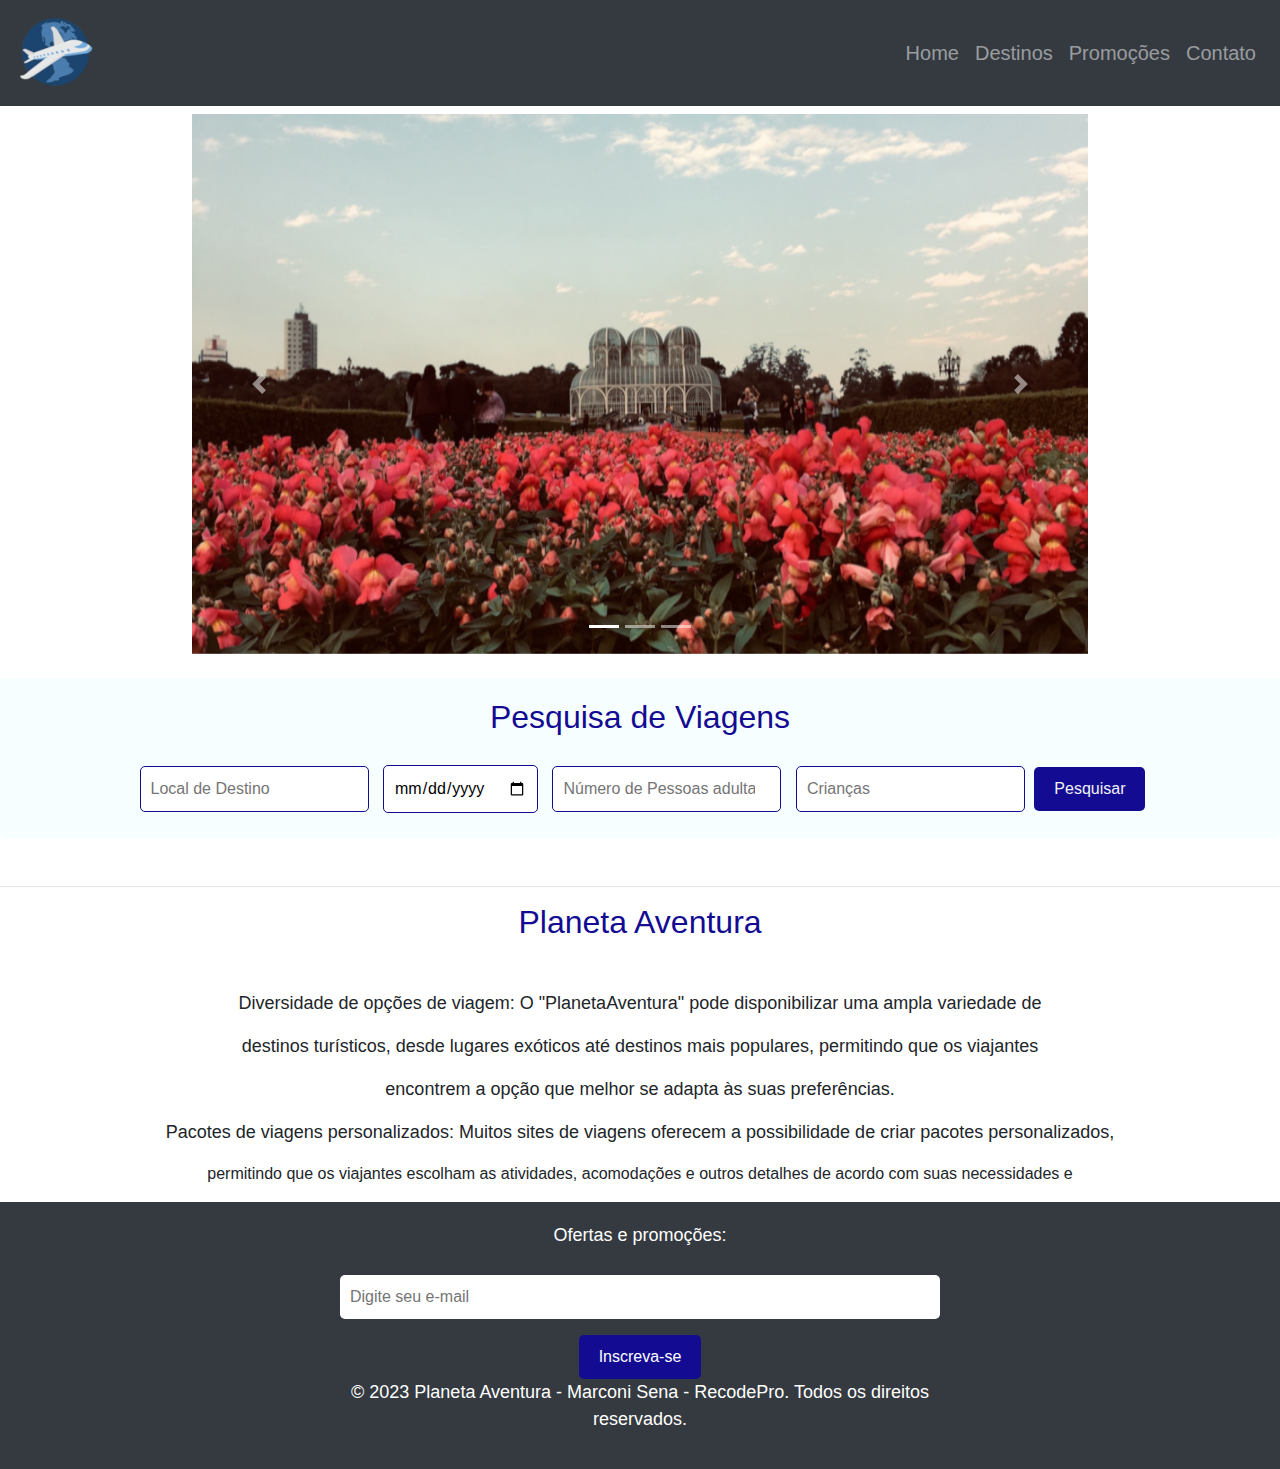
<file: index.html>
<!DOCTYPE html>
<html lang="pt-br">

<head>
    <meta charset="UTF-8"

    <meta http-equiv="X-UA-Compatible" content="IE=edge">
  
    <meta name="viewport" content="width=device-width, initial-scale=1.0">
    
    <title>Planeta Aventura</title>
    <link rel="stylesheet" href="/style.css">
    <link rel="stylesheet" href="https://maxcdn.bootstrapcdn.com/bootstrap/4.5.2/css/bootstrap.min.css">

</head>

<body>
    <nav class="navbar navbar-expand-lg navbar-dark bg-dark">
        <a class="navbar-brand" href="#"><img src="./imagem/logo.png" alt=""></a>
        <button class="navbar-toggler" type="button" data-toggle="collapse" data-target="#navbarNav"
            aria-controls="navbarNav" aria-expanded="false" aria-label="Toggle navigation">
            <span class="navbar-toggler-icon"></span>
        </button>
        <div class="collapse navbar-collapse" id="navbarNav">
            <ul class="navbar-nav ml-auto">
                <li class="nav-item">
                    <a class="nav-link" href="index.html">Home</a>
                </li>
                <li class="nav-item">
                    <a class="nav-link" href="destinos.html">Destinos</a>
                </li>
                <li class="nav-item">
                    <a class="nav-link" href="Promoções.html">Promoções</a>
                </li>
                <li class="nav-item">
                    <a class="nav-link" href="Contatos.html">Contato</a>
                </li>
            </ul>
        </div>
    </nav>

    <!-- Carrossel de Imagens -->
    <div class="carrosel">
        <div id="carouselExampleIndicators" class="carousel slide" data-ride="carousel">
            <ol class="carousel-indicators">
                <li data-target="#carouselExampleIndicators" data-slide-to="0" class="active"></li>
                <li data-target="#carouselExampleIndicators" data-slide-to="1"></li>
                <li data-target="#carouselExampleIndicators" data-slide-to="2"></li>
            </ol>
            <div class="carousel-inner mt-2">
                <div class="carousel-item active">
                    <img src="./imagem/Ctiba.jpg" class="d-block w-100" alt="Imagem 1">
                </div>
                <div class="carousel-item">
                    <img src="./imagem/Pernambuco.jpg" class="d-block w-100" alt="Imagem 2">
                </div>
                <div class="carousel-item">
                    <img src="./imagem/PortoSeguro.jpg" class="d-block w-100" alt="Imagem 3">
                </div>
            </div>
            <a class="carousel-control-prev" href="#carouselExampleIndicators" role="button" data-slide="prev">
                <span class="carousel-control-prev-icon" aria-hidden="true"></span>
                <span class="sr-only">Anterior</span>
            </a>
            <a class="carousel-control-next" href="#carouselExampleIndicators" role="button" data-slide="next">
                <span class="carousel-control-next-icon" aria-hidden="true"></span>
                <span class="sr-only">Próximo</span>
            </a>
        </div>

    </div>
        
        <div class="pesquisa-viagens mt-4">
            <h2 class="mb-4">Pesquisa de Viagens</h2>
            <form action="resultado_pesquisa.php" method="GET">
                <input type="text" name="local" placeholder="Local de Destino" required>
                <input type="date" name="data" required>
                <input type="number" name="pessoas" placeholder="Número de Pessoas adultas" required>
                <input type="number" name="crianças" placeholder="Crianças" required>
                <button type="submit">Pesquisar</button>
            </form>
        </div>

        <div class="image-pos-header text-center mt-5">
            <hr>
            <h2 class="principal">Planeta Aventura</h2>

            <p class=" text-center mt-5">Diversidade de opções de viagem: O "PlanetaAventura" pode disponibilizar uma ampla variedade
                de
            <p class=" text-center">destinos
                turísticos, desde lugares exóticos até destinos mais populares, permitindo que os viajantes</p>
            <p class=" text-center"> encontrem a
                opção que melhor se adapta às suas preferências.</p>
               <p class=" text-center"> Pacotes de viagens personalizados: Muitos sites de viagens oferecem a possibilidade de criar pacotes
                personalizados,</p>permitindo que os viajantes escolham as atividades, acomodações e outros detalhes de
            acordo com suas necessidades e</p>

        </div>





    <!-- Rodapé -->
    <footer>
        <div id="rodape-conteudo">
            <p>Ofertas e promoções:</p>
            <form action="processar_email.php" method="POST">
                <input type="email" name="email" placeholder="Digite seu e-mail" required>
                <input class="mt-3" type="submit" value="Inscreva-se">
            </form>
       <p class="text-center">&copy; 2023 Planeta Aventura - Marconi Sena - RecodePro. Todos os direitos reservados.
        </p>
       
    </footer>
</div>



    <script src="https://code.jquery.com/jquery-3.5.1.slim.min.js"></script>
    <script src="https://cdn.jsdelivr.net/npm/@popperjs/core@2.5.3/dist/umd/popper.min.js"></script>
    <script src="https://maxcdn.bootstrapcdn.com/bootstrap/4.5.2/js/bootstrap.min.js"></script>
</body>

</html>
</file>
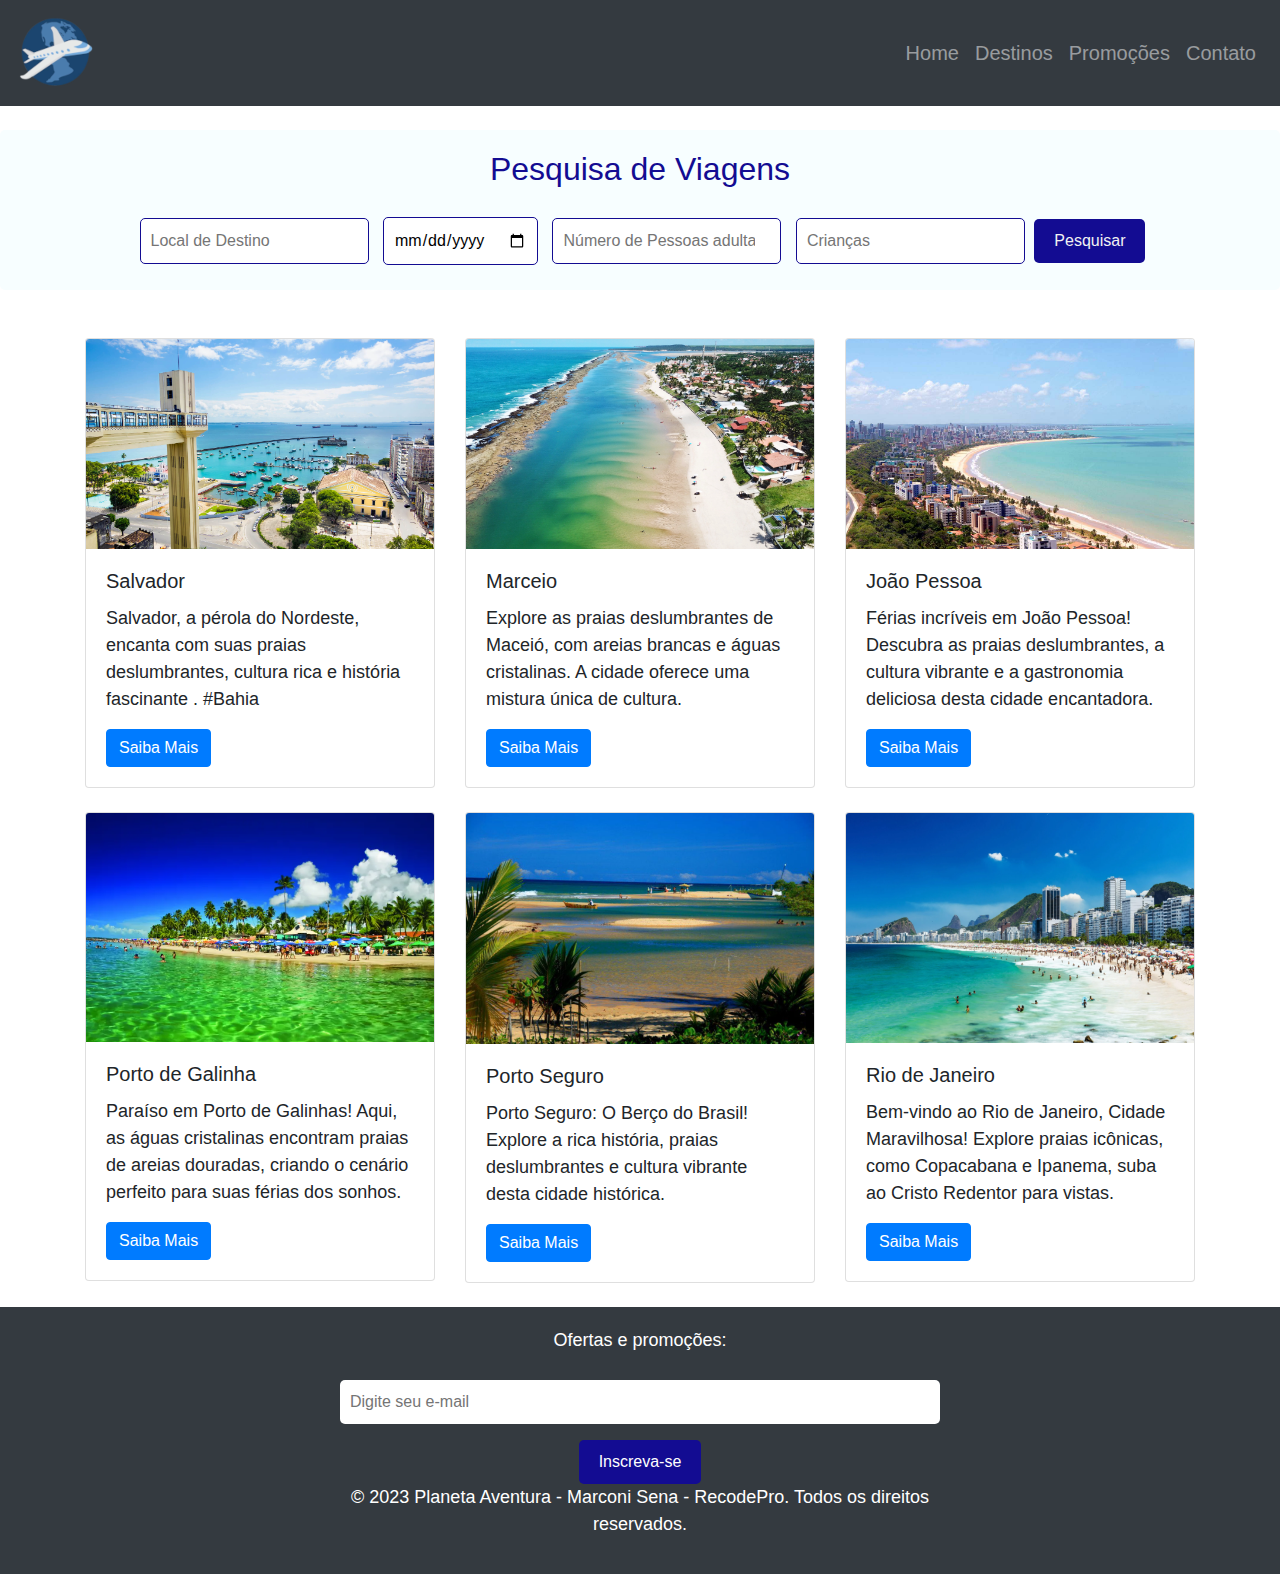
<file: destinos.html>
<!DOCTYPE html>
<html lang="pt-br">

<head>
    <meta charset="UTF-8">
    <meta name="viewport" content="width=device-width, initial-scale=1.0">
    <link rel="stylesheet" href="style.css">
    <link rel="stylesheet" href="https://maxcdn.bootstrapcdn.com/bootstrap/4.5.2/css/bootstrap.min.css">

    <title>PlanetaAventura</title>
</head>

<body>
    <nav class="navbar navbar-expand-lg navbar-dark bg-dark">
        <a class="navbar-brand" href="#"><img src="./imagem/logo.png" alt=""></a>
        <button class="navbar-toggler" type="button" data-toggle="collapse" data-target="#navbarNav"
            aria-controls="navbarNav" aria-expanded="false" aria-label="Toggle navigation">
            <span class="navbar-toggler-icon"></span>
        </button>
        <div class="collapse navbar-collapse" id="navbarNav">
            <ul class="navbar-nav ml-auto">
                <li class="nav-item">
                    <a class="nav-link" href="index.html">Home</a>
                </li>
                <li class="nav-item">
                    <a class="nav-link" href="destinos.html">Destinos</a>
                </li>
                <li class="nav-item">
                    <a class="nav-link" href="Promoções.html">Promoções</a>
                </li>
                <li class="nav-item">
                    <a class="nav-link" href="Contatos.html">Contato</a>
                </li>
            </ul>
        </div>
    </nav>

    <div class="pesquisa-viagens mt-4">
        <h2 class="mb-4">Pesquisa de Viagens</h2>
        <form action="resultado_pesquisa.php" method="GET">
            <input type="text" name="local" placeholder="Local de Destino" required>
            <input type="date" name="data" required>
            <input type="number" name="pessoas" placeholder="Número de Pessoas adultas" required>
            <input type="number" name="crianças" placeholder="Crianças" required>
            <button type="submit">Pesquisar</button>
        </form>
    </div>

    <!--INICIO CARDS-->


    <div class="cards mt-5">
        <div class="container mt-5">
            <div class="row">
                <div class="col-lg-4 col-md-6 col-sm-12 mb-4">
                    <div class="card">
                        <img src="./imagem/card salvador.png" class="card-img-top" alt="Imagem de exemplo">
                        <div class="card-body">
                            <h5 class="card-title">Salvador</h5>
                            <p class="card-text">Salvador, a pérola do Nordeste, encanta com suas praias deslumbrantes, cultura rica e história fascinante . #Bahia </p>
                            <a href="#" class="btn btn-primary">Saiba Mais</a>
                        </div>
                    </div>

                </div>

                <div class="col-lg-4 col-md-6 col-sm-12 mb-4">
                    <div class="card">
                        <img src="./imagem/card Maceio.png" class="card-img-top" alt="Imagem de exemplo">
                        <div class="card-body">
                            <h5 class="card-title">Marceio</h5>
                            <p class="card-text">Explore as praias deslumbrantes de Maceió, com areias brancas e águas cristalinas. A cidade oferece uma mistura única de cultura.</p>
                            <a href="#" class="btn btn-primary">Saiba Mais</a>
                        </div>
                    </div>

                </div>

                <div class="col-lg-4 col-md-6 col-sm-12 mb-4">
                    <div class="card">
                        <img src="./imagem/card Joao Pessoa.png" class="card-img-top" alt="Imagem de exemplo">
                        <div class="card-body">
                            <h5 class="card-title">João Pessoa</h5>
                            <p class="card-text"> Férias incríveis em João Pessoa! Descubra as praias deslumbrantes, a cultura vibrante e a gastronomia deliciosa desta cidade encantadora.</p>
                            <a href="#" class="btn btn-primary">Saiba Mais</a>
                        </div>
                    </div>

                </div>

                <div class="col-lg-4 col-md-6 col-sm-12 mb-4">
                    <div class="card">
                        <img src="./imagem/card Porto di galinha.png" class="card-img-top" alt="Imagem de exemplo">
                        <div class="card-body">
                            <h5 class="card-title">Porto de Galinha</h5>
                            <p class="card-text">Paraíso em Porto de Galinhas! Aqui, as águas cristalinas encontram praias de areias douradas, criando o cenário perfeito para suas férias dos sonhos.</p>
                            <a href="#" class="btn btn-primary">Saiba Mais</a>
                        </div>
                    </div>

                </div>

                <div class="col-lg-4 col-md-6 col-sm-12 mb-4">
                    <div class="card">
                        <img src="./imagem/card Porto Seguro.png" class="card-img-top" alt="Imagem de exemplo">
                        <div class="card-body">
                            <h5 class="card-title">Porto Seguro</h5>
                            <p class="card-text">Porto Seguro: O Berço do Brasil! Explore a rica história, praias deslumbrantes e cultura vibrante desta cidade histórica.</p>
                            <a href="#" class="btn btn-primary">Saiba Mais</a>
                        </div>
                    </div>

                </div>

                <div class="col-lg-4 col-md-6 col-sm-12 mb-4">
                    <div class="card">
                        <img src="./imagem/card rio janeiro.png" class="card-img-top" alt="Imagem de exemplo">
                        <div class="card-body">
                            <h5 class="card-title">Rio de Janeiro</h5>
                            <p class="card-text">Bem-vindo ao Rio de Janeiro, Cidade Maravilhosa! Explore praias icônicas, como Copacabana e Ipanema, suba ao Cristo Redentor para vistas.</p>
                            <a href="#" class="btn btn-primary">Saiba Mais</a>
                        </div>
                    </div>

                </div>

            </div>
        </div>
    </div>


    <!--FINAL CARD-->

    <footer>
        <div id="rodape-conteudo">
            <p>Ofertas e promoções:</p>
            <form action="processar_email.php" method="POST">
                <input type="email" name="email" placeholder="Digite seu e-mail" required>
                <input class="mt-3" type="submit" value="Inscreva-se">
            </form>
            <p class="text-center">&copy; 2023 Planeta Aventura - Marconi Sena - RecodePro. Todos os direitos
                reservados.
            </p>

    </footer>




    <script src="https://code.jquery.com/jquery-3.5.1.slim.min.js"></script>
    <script src="https://cdn.jsdelivr.net/npm/@popperjs/core@2.5.3/dist/umd/popper.min.js"></script>
    <script src="https://maxcdn.bootstrapcdn.com/bootstrap/4.5.2/js/bootstrap.min.js"></script>
</body>

</html>
</file>
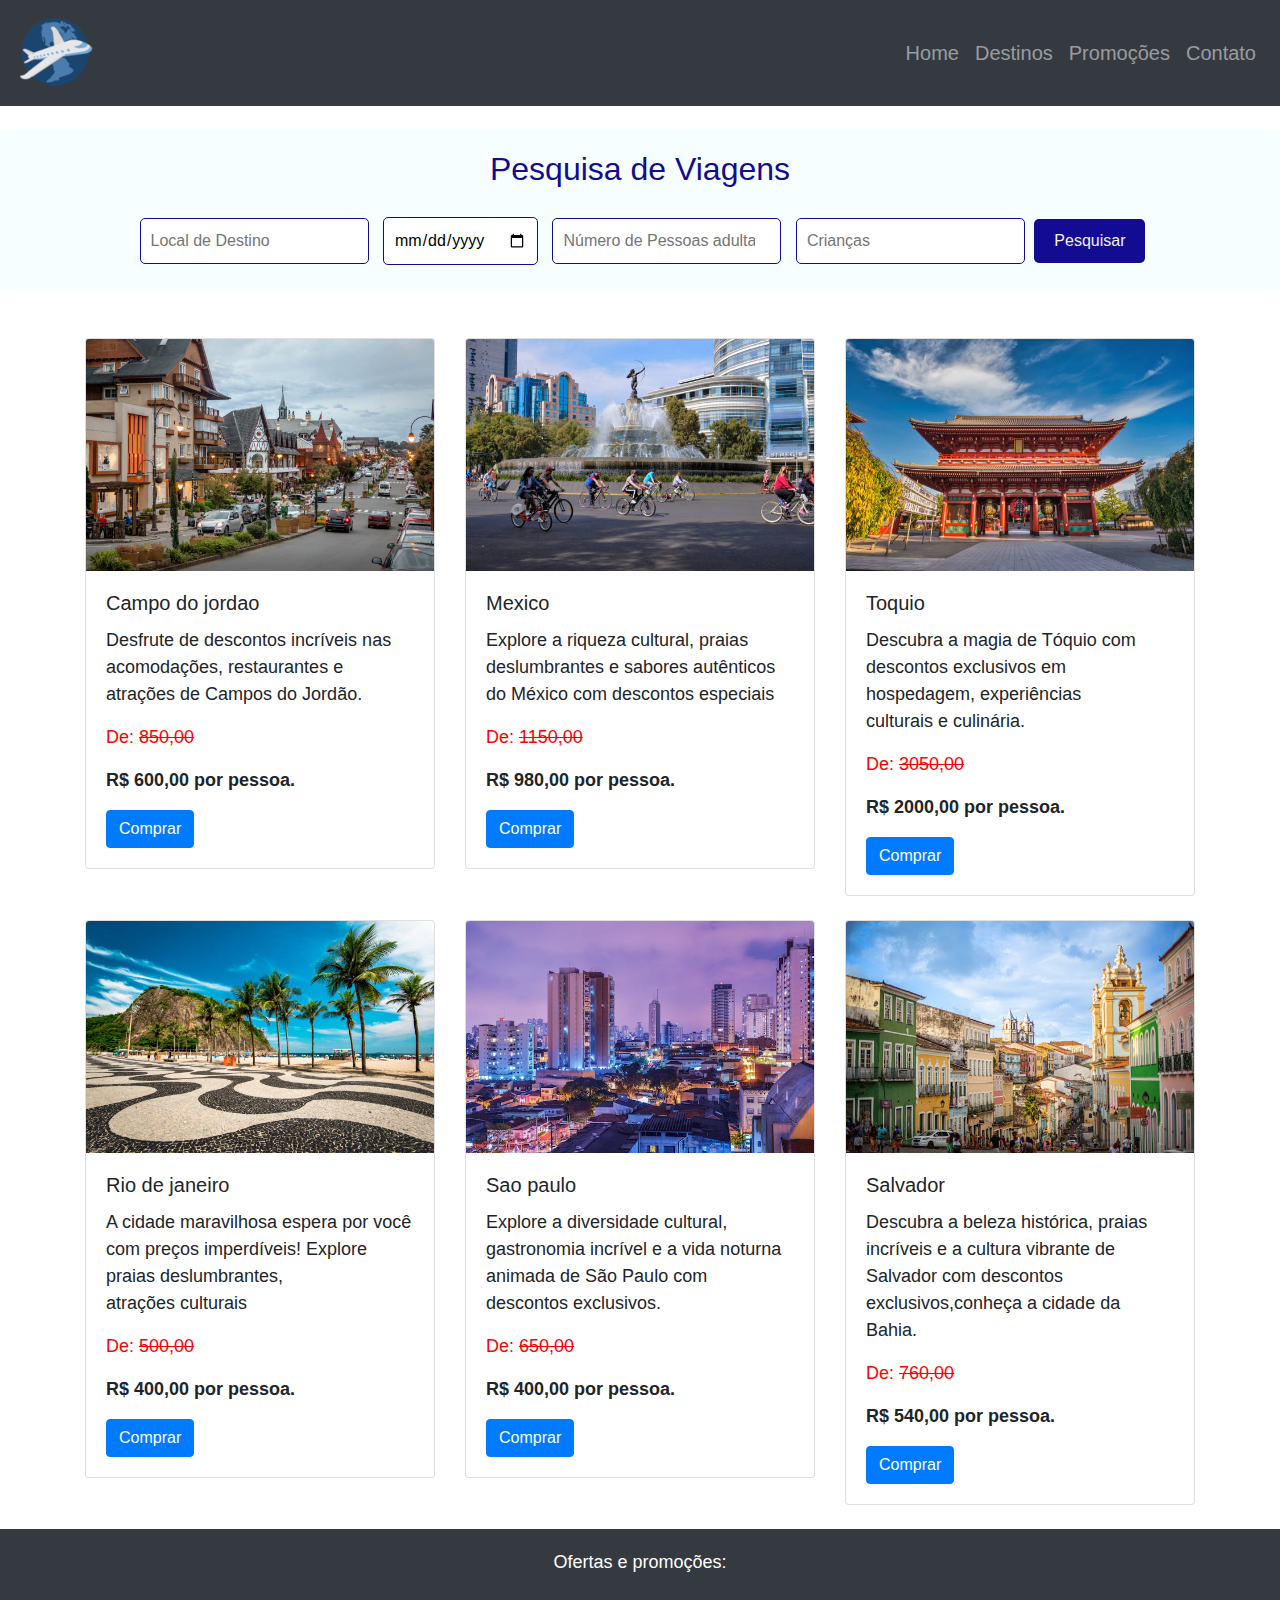
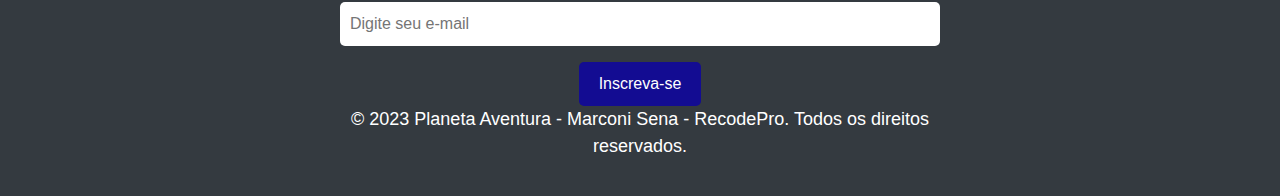
<file: Promoções.html>
<!DOCTYPE html>
<html lang="pt-br">

<head>
    <meta charset="UTF-8">
    <meta name="viewport" content="width=device-width, initial-scale=1.0">
    <link rel="stylesheet" href="style.css">
    <link rel="stylesheet" href="https://maxcdn.bootstrapcdn.com/bootstrap/4.5.2/css/bootstrap.min.css">

    <title>PlanetaAventura</title>
</head>

<body>
    <nav class="navbar navbar-expand-lg navbar-dark bg-dark">
        <a class="navbar-brand" href="#"><img src="./imagem/logo.png" alt=""></a>
        <button class="navbar-toggler" type="button" data-toggle="collapse" data-target="#navbarNav"
            aria-controls="navbarNav" aria-expanded="false" aria-label="Toggle navigation">
            <span class="navbar-toggler-icon"></span>
        </button>
        <div class="collapse navbar-collapse" id="navbarNav">
            <ul class="navbar-nav ml-auto">
                <li class="nav-item">
                    <a class="nav-link" href="index.html">Home</a>
                </li>
                <li class="nav-item">
                    <a class="nav-link" href="destinos.html">Destinos</a>
                </li>
                <li class="nav-item">
                    <a class="nav-link" href="Promoções.html">Promoções</a>
                </li>
                <li class="nav-item">
                    <a class="nav-link" href="Contatos.html">Contato</a>
                </li>
            </ul>
        </div>
    </nav>

    <div class="pesquisa-viagens mt-4">
        <h2 class="mb-4">Pesquisa de Viagens</h2>
        <form action="resultado_pesquisa.php" method="GET">
            <input type="text" name="local" placeholder="Local de Destino" required>
            <input type="date" name="data" required>
            <input type="number" name="pessoas" placeholder="Número de Pessoas adultas" required>
            <input type="number" name="crianças" placeholder="Crianças" required>
            <button type="submit">Pesquisar</button>
        </form>
    </div>

    <!--INICIO CARDS-->


    <div class="cards mt-5">
        <div class="container mt-5">
            <div class="row">
                <div class="col-lg-4 col-md-6 col-sm-12 mb-4">
                    <div class="card">
                        <img src="./imagem/campo do jordao.jpg" class="card-img-top" alt="Imagem de exemplo">
                        <div class="card-body">
                            <h5 class="card-title">Campo do jordao</h5>
                            <p class="card-text">Desfrute de descontos incríveis nas acomodações, restaurantes e atrações de Campos do Jordão.</p>
                           <p style="color: red;">De: <strike>850,00</strike></p>
                            <p class="card-text"><strong>R$ 600,00 por pessoa.</strong></p>
                            <a href="#" class="btn btn-primary">Comprar</a>
                        </div>
                    </div>

                </div>

                <div class="col-lg-4 col-md-6 col-sm-12 mb-4">
                    <div class="card">
                        <img src="./imagem/mexico.jpg" class="card-img-top" alt="Imagem de exemplo">
                        <div class="card-body">
                            <h5 class="card-title">Mexico</h5>
                            <p class="card-text">Explore a riqueza cultural, praias deslumbrantes e sabores autênticos do México com descontos especiais</p>
                            <p style="color: red;">De: <strike>1150,00</strike></p>
                            <p class="card-text"><strong>R$ 980,00 por pessoa.</strong></p>
                            <a href="#" class="btn btn-primary">Comprar</a>
                        </div>
                    </div>

                </div>

                <div class="col-lg-4 col-md-6 col-sm-12 mb-4">
                    <div class="card">
                        <img src="./imagem/Toquio.jpg" class="card-img-top" alt="Imagem de exemplo">
                        <div class="card-body">
                            <h5 class="card-title">Toquio</h5>
                            <p class="card-text">Descubra a magia de Tóquio com descontos exclusivos em hospedagem, experiências culturais e culinária.</p>
                            <p style="color: red;">De: <strike>3050,00</strike></p>
                            <p class="card-text"><strong>R$ 2000,00 por pessoa.</strong></p>
                            <a href="#" class="btn btn-primary">Comprar</a>
                        </div>
                    </div>

                </div>

                <div class="col-lg-4 col-md-6 col-sm-12 mb-4">
                    <div class="card">
                        <img src="./imagem/rio de janeiro.jpg" class="card-img-top" alt="Imagem de exemplo">
                        <div class="card-body">
                            <h5 class="card-title">Rio de janeiro</h5>
                            <p class="card-text">A cidade maravilhosa espera por você com preços imperdíveis! Explore praias deslumbrantes, atrações culturais</p>
                            <p style="color: red;">De: <strike>500,00</strike></p>
                            <p class="card-text"><strong>R$ 400,00 por pessoa.</strong></p>
                            <a href="#" class="btn btn-primary">Comprar</a>
                        </div>
                    </div>

                </div>

                <div class="col-lg-4 col-md-6 col-sm-12 mb-4">
                    <div class="card">
                        <img src="./imagem/sao paulo.jpeg" class="card-img-top" alt="Imagem de exemplo">
                        <div class="card-body">
                            <h5 class="card-title">Sao paulo</h5>
                            <p class="card-text">Explore a diversidade cultural, gastronomia incrível e a vida noturna animada de São Paulo com descontos exclusivos.</p>
                            <p style="color: red;">De: <strike>650,00</strike></p>
                            <p class="card-text"><strong>R$ 400,00 por pessoa.</strong></p>
                            <a href="#" class="btn btn-primary">Comprar</a>
                        </div>
                    </div>

                </div>

                <div class="col-lg-4 col-md-6 col-sm-12 mb-4">
                    <div class="card">
                        <img src="./imagem/salvador.jpeg" class="card-img-top" alt="Imagem de exemplo">
                        <div class="card-body">
                            <h5 class="card-title">Salvador</h5>
                            <p class="card-text">Descubra a beleza histórica, praias incríveis e a cultura vibrante de Salvador com descontos exclusivos,conheça a cidade da Bahia.</p>
                            <p style="color: red;">De: <strike>760,00</strike></p>
                            <p class="card-text"><strong>R$ 540,00 por pessoa.</strong></p>
                            <a href="#" class="btn btn-primary">Comprar</a>
                        </div>
                    </div>

                </div>

            </div>
        </div>
    </div>


    <!--FINAL CARD-->

    <footer>
        <div id="rodape-conteudo">
            <p>Ofertas e promoções:</p>
            <form action="processar_email.php" method="POST">
                <input type="email" name="email" placeholder="Digite seu e-mail" required>
                <input class="mt-3" type="submit" value="Inscreva-se">
            </form>
            <p class="text-center">&copy; 2023 Planeta Aventura - Marconi Sena - RecodePro. Todos os direitos
                reservados.
            </p>

    </footer>




    <script src="https://code.jquery.com/jquery-3.5.1.slim.min.js"></script>
    <script src="https://cdn.jsdelivr.net/npm/@popperjs/core@2.5.3/dist/umd/popper.min.js"></script>
    <script src="https://maxcdn.bootstrapcdn.com/bootstrap/4.5.2/js/bootstrap.min.js"></script>
</body>

</html>
</file>
<file: style.css>
body {
    font-family: 'Trebuchet MS', 'Lucida Sans Unicode', 'Lucida Grande', 'Lucida Sans', Arial, sans-serif;
   
    
}

.carrosel {
    width: 70%;
    margin: auto;

}

@media (max-width: 768px) {
    .carrosel {
    width: 400px;
    }
}

.collapse{
    font-size: 20px;
}

.d-block {
    width: 60%;
    height: 60vh;
    margin: auto;
}

.pesquisa-viagens {
    background-color: #f7feff;
    padding: 20px;
    border-radius: 5px;
    text-align: center;
}

.pesquisa-viagens input[type="text"],
.pesquisa-viagens input[type="date"],
.pesquisa-viagens input[type="number"] {
    padding: 10px;
    margin: 5px;
    border: 1px solid #130c92;
    border-radius: 5px;
}

.pesquisa-viagens button {
    background-color:#130c92;
    color: #f2f2f2;
    border: none;
    padding: 10px 20px;
    border-radius: 5px;
    cursor: pointer;
}

.principal{
    color: #130c92;
}
.pesquisa-viagens{
    color:#130c92;
}


footer {
    background-color:#343A40;
    color: #fff;
    padding: 20px 0;
    text-align: center;
}

#rodape-conteudo {
    max-width: 600px;
    margin: 0 auto;
}

p {
    font-size: 18px;
}

input[type="email"] {
    width: 100%;
    padding: 10px;
    margin-top: 10px;
    border: none;
    border-radius: 5px;
}

input[type="submit"] {
    background-color: #130c92;
    color: white;
    border: none;
    padding: 10px 20px;
    border-radius: 5px;
    cursor: pointer;
}

@media screen and (max-width: 768px) {
    #rodape-conteudo {
        padding: 0 20px;
    }
}


/* Pagina de promocoes*/
</file>
